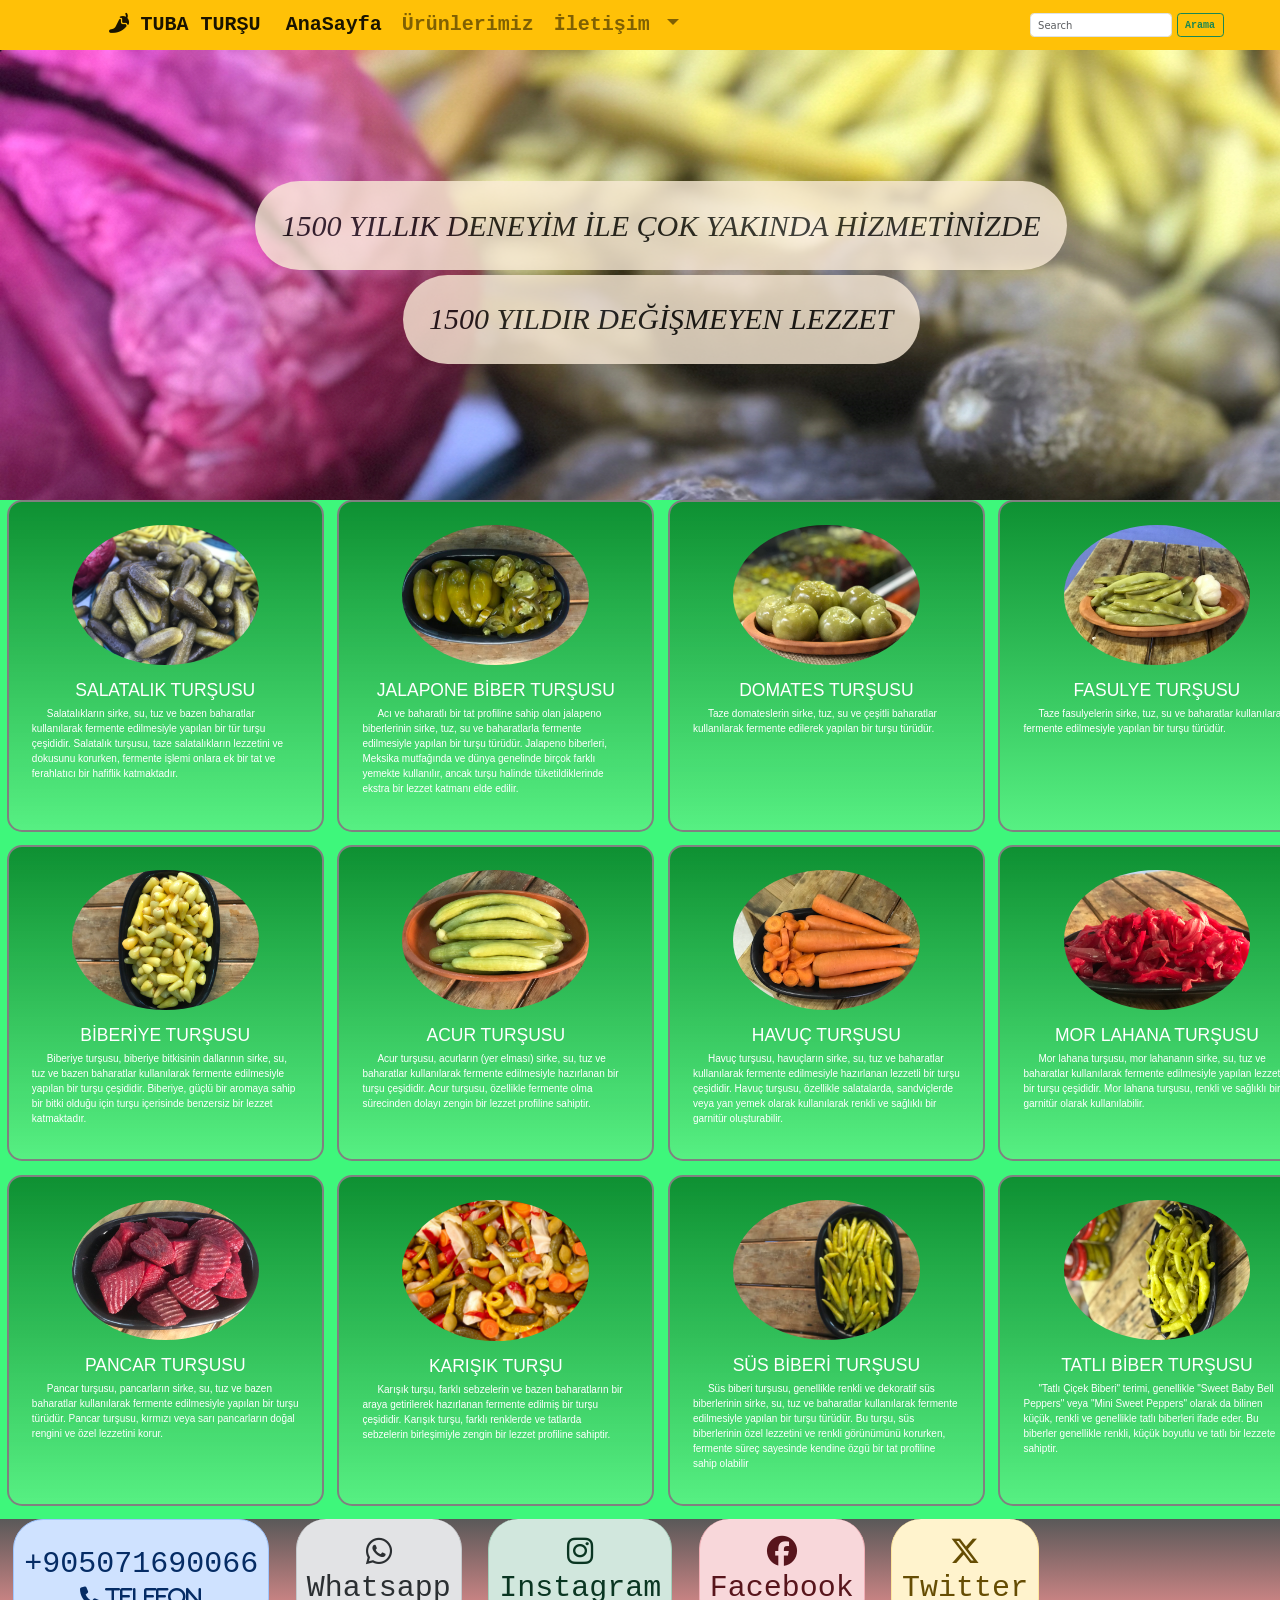
<file: index.html>
<!DOCTYPE html>
<html lang="tr">

<head>
    <meta charset="UTF-8">
    <meta name="viewport" content="width=device-width, initial-scale=1.0">
    <title>TUBA TURŞU</title>
    <link rel="stylesheet" href="https://cdn.jsdelivr.net/npm/bootstrap@4.6.2/dist/css/bootstrap.min.css"
        integrity="sha384-xOolHFLEh07PJGoPkLv1IbcEPTNtaed2xpHsD9ESMhqIYd0nLMwNLD69Npy4HI+N" crossorigin="anonymous">
    <link href="https://cdn.jsdelivr.net/npm/bootstrap@5.1.3/dist/css/bootstrap.min.css" rel="stylesheet"
        integrity="sha384-1BmE4kWBq78iYhFldvKuhfTAU6auU8tT94WrHftjDbrCEXSU1oBoqyl2QvZ6jIW3" crossorigin="anonymous">
    <link rel="stylesheet" href="https://cdnjs.cloudflare.com/ajax/libs/font-awesome/6.5.1/css/all.min.css"
        integrity="sha512-DTOQO9RWCH3ppGqcWaEA1BIZOC6xxalwEsw9c2QQeAIftl+Vegovlnee1c9QX4TctnWMn13TZye+giMm8e2LwA=="
        crossorigin="anonymous" referrerpolicy="no-referrer" />
    <link rel="stylesheet" href="style.css">
    <link rel="icon" href="images/t3.jpg">
</head>

<body>


    <nav class="navbar navbar-expand-lg navbar-light bg-warning ">
        <div class="container">
            <a class="navbar-brand" href="#anasayfa"><i id="anasayfa" class="fa-solid fa-pepper-hot"></i> TUBA TURŞU</a>
            <button class="navbar-toggler" type="button" data-bs-toggle="collapse"
                data-bs-target="#navbarSupportedContent" aria-controls="navbarSupportedContent" aria-expanded="false"
                aria-label="Toggle navigation">
                <span class="navbar-toggler-icon"></span>
            </button>
            <div class="collapse navbar-collapse" id="navbarSupportedContent">
                <ul class="navbar-nav me-auto mb-2 mb-lg-0">
                    <li class="nav-item">
                        <a class="nav-link active" aria-current="page" href="#anasayfa">AnaSayfa</a>
                    </li>
                    <li class="nav-item">
                        <a class="nav-link" href="#ürün">Ürünlerimiz</a>
                    </li>
                    <li class="nav-item dropdown">
                        <a class="nav-link dropdown-toggle" href="#" id="navbarDropdown" role="button"
                            data-bs-toggle="dropdown" aria-expanded="false">
                            İletişim
                        </a>
                        <ul class="dropdown-menu" aria-labelledby="navbarDropdown">
                            <li><a class="dropdown-item" href="#iletisim">Telefon</a></li>
                            <li><a class="dropdown-item" href="#iletisim">Whatsapp</a></li>
                            <li>
                            </li>
                            <li><a class="dropdown-item" href="#iletisim">Instagram</a></li>
                            <li><a class="dropdown-item" href="#iletisim">Facebook</a></li>
                            <li><a class="dropdown-item" href="#iletisim">Twitter</a></li>
                        </ul>
                    </li>
                </ul>
                <form class="d-flex">
                    <input class="form-control me-2" type="search" placeholder="Search" aria-label="Search">
                    <button class="btn btn-outline-success" type="submit">Arama</button>
                </form>
            </div>
        </div>
    </nav>

    <div class="header">

        <h2>1500 YILLIK DENEYİM İLE ÇOK YAKINDA HİZMETİNİZDE </h2>

        <h2>1500 YILDIR DEĞİŞMEYEN LEZZET </h2>

    </div>


    <div class="orta_alan">
        <div class="orta">
            <div class="içerik">
                <img id="ürün" src="/images/t1.jpeg" alt="">
                <br>
                <h3>SALATALIK TURŞUSU</h3>
                <p>Salatalıkların sirke, su, tuz ve bazen baharatlar kullanılarak fermente edilmesiyle yapılan bir tür
                    turşu çeşididir. Salatalık turşusu, taze salatalıkların lezzetini ve dokusunu korurken, fermente
                    işlemi onlara ek bir tat ve ferahlatıcı bir hafiflik katmaktadır.</p>
            </div>
        </div>
        <div class="orta">
            <div class="içerik">
                <img src="/images/t2.jpg" alt="">
                <br>
                <h3>JALAPONE BİBER TURŞUSU</h3>
                <p>Acı ve baharatlı bir tat profiline sahip olan jalapeno biberlerinin sirke, tuz, su ve baharatlarla
                    fermente edilmesiyle yapılan bir turşu türüdür. Jalapeno biberleri, Meksika mutfağında ve dünya
                    genelinde birçok farklı yemekte kullanılır, ancak turşu halinde tüketildiklerinde ekstra bir lezzet
                    katmanı elde edilir. </p>
            </div>
        </div>
        <div class="orta">
            <div class="içerik">
                <img src="/images/t3.jpg" alt="">
                <br>
                <h3>DOMATES TURŞUSU</h3>
                <p>Taze domateslerin sirke, tuz, su ve çeşitli baharatlar kullanılarak fermente edilerek yapılan bir
                    turşu türüdür.</p>
            </div>
        </div>
        <div class="orta">
            <div class="içerik">
                <img src="/images/t4.jpg" alt="">
                <br>
                <h3>FASULYE TURŞUSU</h3>
                <p> Taze fasulyelerin sirke, tuz, su ve baharatlar kullanılarak fermente edilmesiyle yapılan bir turşu
                    türüdür. </p>
            </div>
        </div>
        <div class="orta">
            <div class="içerik">
                <img src="/images/T5.jpg" alt="">
                <br>
                <h3>BİBERİYE TURŞUSU</h3>
                <p>
                    Biberiye turşusu, biberiye bitkisinin dallarının sirke, su, tuz ve bazen baharatlar kullanılarak
                    fermente edilmesiyle yapılan bir turşu çeşididir. Biberiye, güçlü bir aromaya sahip bir bitki olduğu
                    için turşu içerisinde benzersiz bir lezzet katmaktadır. </p>
            </div>
        </div>
        <div class="orta">
            <div class="içerik">
                <img src="/images/T6.jpg" alt="">
                <br>
                <h3>ACUR TURŞUSU</h3>
                <p>Acur turşusu, acurların (yer elması) sirke, su, tuz ve baharatlar kullanılarak fermente edilmesiyle
                    hazırlanan bir turşu çeşididir. Acur turşusu, özellikle fermente olma sürecinden dolayı zengin bir
                    lezzet profiline sahiptir. </p>
            </div>
        </div>
        <div class="orta">
            <div class="içerik">
                <img src="/images/T7.jpg" alt="">
                <br>
                <h3>HAVUÇ TURŞUSU</h3>
                <p>Havuç turşusu, havuçların sirke, su, tuz ve baharatlar kullanılarak fermente edilmesiyle hazırlanan
                    lezzetli bir turşu çeşididir. Havuç turşusu, özellikle salatalarda, sandviçlerde veya yan yemek
                    olarak kullanılarak renkli ve sağlıklı bir garnitür oluşturabilir.</p>
            </div>
        </div>
        <div class="orta">
            <div class="içerik">
                <img src="/images/T8.jpg" alt="">
                <br>
                <h3>MOR LAHANA TURŞUSU</h3>
                <p> Mor lahana turşusu, mor lahananın sirke, su, tuz ve baharatlar kullanılarak fermente edilmesiyle
                    yapılan lezzetli bir turşu çeşididir. Mor lahana turşusu, renkli ve sağlıklı bir garnitür olarak
                    kullanılabilir. </p>
            </div>
        </div>
        <div class="orta">
            <div class="içerik">
                <img src="/images/T9.jpg" alt="">
                <br>
                <h3>PANCAR TURŞUSU</h3>
                <p>
                    Pancar turşusu, pancarların sirke, su, tuz ve bazen baharatlar kullanılarak fermente edilmesiyle
                    yapılan bir turşu türüdür. Pancar turşusu, kırmızı veya sarı pancarların doğal rengini ve özel
                    lezzetini korur. </p>
            </div>
        </div>
        <div class="orta">
            <div class="içerik">
                <img src="/images/T10.png" alt="">
                <br>
                <h3>KARIŞIK TURŞU</h3>
                <p>
                    Karışık turşu, farklı sebzelerin ve bazen baharatların bir araya getirilerek hazırlanan fermente
                    edilmiş bir turşu çeşididir. Karışık turşu, farklı renklerde ve tatlarda sebzelerin birleşimiyle
                    zengin bir lezzet profiline sahiptir. </p>
            </div>
        </div>
        <div class="orta">
            <div class="içerik">
                <img src="/images/T11.jpg" alt="">
                <br>
                <h3>SÜS BİBERİ TURŞUSU</h3>
                <p>Süs biberi turşusu, genellikle renkli ve dekoratif süs biberlerinin sirke, su, tuz ve baharatlar
                    kullanılarak fermente edilmesiyle yapılan bir turşu türüdür. Bu turşu, süs biberlerinin özel
                    lezzetini ve renkli görünümünü korurken, fermente süreç sayesinde kendine özgü bir tat profiline
                    sahip olabilir</p>
            </div>
        </div>
        <div class="orta">
            <div class="içerik">
                <img src="/images/T12.jpg" alt="">
                <br>
                <h3>TATLI BİBER TURŞUSU</h3>
                <p>
                    "Tatlı Çiçek Biberi" terimi, genellikle "Sweet Baby Bell Peppers" veya "Mini Sweet Peppers" olarak
                    da bilinen küçük, renkli ve genellikle tatlı biberleri ifade eder. Bu biberler genellikle renkli,
                    küçük boyutlu ve tatlı bir lezzete sahiptir. </p>
            </div>
        </div>
    </div>

    <footer>


        <div class="list-group">

            <a href="tel:+905071690066" class="list-group-item list-group-item-action list-group-item-primary">
                <span class="text-hotline">+905071690066</span>
                <i class="fa-solid fa-phone"> TELEFON</i>

            </a>
            <a href="https://api.whatsapp.com/send?phone=905071690066&amp;text=Ürünler Hakkında Bilgi Almak İstiyorum"
                class="list-group-item list-group-item-action list-group-item-secondary" target="_blank"><i
                    class="fa-brands fa-whatsapp"></i> Whatsapp</a>
            <a id="iletisim" href="https://www.instagram.com/hsyn.gny.20?utm_source=qr&igsh=MWhkcWxtMHl6aXF6Mg=="
                class="list-group-item list-group-item-action list-group-item-success" target="_blank"><i
                    class="fa-brands fa-instagram"></i>Instagram</a>
            <a href="https://www.facebook.com/DERBEDERDEREBEYLER?mibextid=ZbWKwL"
                class="list-group-item list-group-item-action list-group-item-danger" target="_blank"><i
                    class="fa-brands fa-facebook"></i>Facebook</a>
            <a href="https://twitter.com/HseyinG12836843?t=Ln1jgkwwt8vDwisR-fvYXQ&s=09"
                class="list-group-item list-group-item-action list-group-item-warning" target="_blank"><i
                    class="fa-brands fa-x-twitter"></i>Twitter</a>
            <div id="mapdiv"> <a href="#" id="maps" class=""><iframe
                        src="https://www.google.com/maps/embed?pb=!1m18!1m12!1m3!1d3153.247721471231!2d29.079214588742214!3d37.78423393938686!2m3!1f0!2f0!3f0!3m2!1i1024!2i768!4f13.1!3m3!1m2!1s0x14c73fb12c923739%3A0x619973d3f3777bc6!2sBayramyeri%20Meydan%C4%B1!5e0!3m2!1str!2str!4v1705404227056!5m2!1str!2str"
                        width="300" height="103" style="border:0;" allowfullscreen="" loading="lazy"
                        referrerpolicy="no-referrer-when-downgrade"></iframe></a></div>
            <a href="#anasayfa" class="list-group-item list-group-item-action"><i class="fa-solid fa-arrow-up"></i>BAŞA
                DÖN </a>
        </div>
    </footer>























    <script src="https://cdn.jsdelivr.net/npm/@popperjs/core@2.10.2/dist/umd/popper.min.js"
        integrity="sha384-7+zCNj/IqJ95wo16oMtfsKbZ9ccEh31eOz1HGyDuCQ6wgnyJNSYdrPa03rtR1zdB"
        crossorigin="anonymous"></script>
    <script src="https://cdn.jsdelivr.net/npm/bootstrap@5.1.3/dist/js/bootstrap.min.js"
        integrity="sha384-QJHtvGhmr9XOIpI6YVutG+2QOK9T+ZnN4kzFN1RtK3zEFEIsxhlmWl5/YESvpZ13"
        crossorigin="anonymous"></script>
    <script src="https://cdn.jsdelivr.net/npm/jquery@3.5.1/dist/jquery.slim.min.js"
        integrity="sha384-DfXdz2htPH0lsSSs5nCTpuj/zy4C+OGpamoFVy38MVBnE+IbbVYUew+OrCXaRkfj"
        crossorigin="anonymous"></script>
    <script src="https://cdn.jsdelivr.net/npm/popper.js@1.16.1/dist/umd/popper.min.js"
        integrity="sha384-9/reFTGAW83EW2RDu2S0VKaIzap3H66lZH81PoYlFhbGU+6BZp6G7niu735Sk7lN"
        crossorigin="anonymous"></script>
    <script src="https://cdn.jsdelivr.net/npm/bootstrap@4.6.2/dist/js/bootstrap.min.js"
        integrity="sha384-+sLIOodYLS7CIrQpBjl+C7nPvqq+FbNUBDunl/OZv93DB7Ln/533i8e/mZXLi/P+"
        crossorigin="anonymous"></script>
</body>

</html>
</file>
<file: style.css>
html {
    margin: 0;
    padding: 0;
    display: flex;
    /* CSS'de display: flex; kullanıldığında, 
    belirli bir elemanın içindeki çocuk elemanları düzenlemek için kullanılan bir düzen modeli olan Flexbox'u etkinleştirirsiniz. 
    Flexbox, esnek ve dinamik bir düzenleme sistemidir ve özellikle elemanları hizalamak, düzenlemek ve dağıtmak için kullanılır.
    
    display: flex; dediğinizde, aşağıdaki gibi bir dizi özellik ve değer devreye girer: 

    flex-direction: Bu özellik, flex konteynerindeki öğelerin düzenini belirler. 
    Varsayılan değeri rowdur, yani öğeler soldan sağa doğru sıralanır. 
    Ancak, column, row-reverse, column-reverse gibi değerlerle dikey veya ters sıralama sağlayabilirsiniz.    
    
    justify-content: Bu özellik, öğeleri flex konteyneri içinde yatay (yatay eksende) nasıl hizalayacağınızı belirler.
    flex-start, flex-end, center, space-between, space-around ve space-evenly gibi değerler kullanabilirsiniz. 

    align-items: Bu özellik, öğeleri flex konteyneri içinde dikey (dikey eksende) nasıl hizalayacağınızı belirler. 
    flex-start, flex-end, center, baseline ve stretch gibi değerler kullanabilirsiniz. 

    align-self: Bu özellik, belirli bir flex öğesinin dikey hizalamasını belirlemenizi sağlar ve 
    align-items özelliğinden bağımsız olarak çalışır. */
    flex-direction: row;
    /* sütun sıralaması yapıyor */
    align-items: center;
    /* sütunları ortalıyor */
    box-sizing: border-box;
    /* borderların kapladığı alan genişliği etkilemeyecek şekilde oluşuyor. */

}

html {
    font-size: 10px;
}

.fa-solid {
    font-size: 1.5rem;
}

.navbar {
    flex-direction: row;
}


.header {
    display: flex;
    align-items: center;
    justify-content: center;
    background-image: url(/images/t1.jpeg);
    height: 50vh;
    color: rgb(19, 18, 18);
    flex-direction: column;
}

h2 {
    font-size: 30px;
    font-style: oblique;
    font-family: Georgia, 'Times New Roman', Times, serif;
    text-align: center;
    background-color: antiquewhite;
    padding: 2%;
    border-radius: 45px;
    opacity: 0.8;
}


.nav-link,
.dropdown-item,
.dropdown-menu,
.navbar-brand {
    font-size: 2rem;
    font-weight: bold;
    margin-left: 1rem;
    font-family: 'Courier New', Courier, monospace;

}

.fa-solid {
    font-size: 2rem;
}

.btn {
    font-family: 'Courier New', Courier, monospace;
    font-weight: bold;
}

.rounded,
.container-sm {
    display: inline-block;
    align-items: center;
    max-width: auto;
}

img {
    width: 70%;
    border-radius: 50%;
    transition: 1s;
}

img:hover {
    transform: scale(1.2);
    cursor: pointer;
}

.orta_alan {
    display: flex;
    flex-direction: row;
    width: 100%;
    background-color: rgb(62, 247, 123);
    justify-content: space-around;
    flex-wrap: wrap;

}

.orta {
    width: 24%;
    border: 2px solid gray;
    border-radius: 15px;
    padding: 1%;
    background: linear-gradient(rgba(2, 119, 32, 0.8), rgba(111, 233, 138, 0.5));
    margin-bottom: 1%;
}

.orta .içerik {
    display: flex;
    justify-content: center;
    align-items: center;
    flex-direction: column;
    padding: 10px;
    font-family: Verdana, Geneva, Tahoma, sans-serif;
    color: white;
}

p {
    text-indent: 15px;
}

h3:hover {
    color: black;
    background-color: white;
    border-radius: 15px;
    cursor: pointer;
    padding: 2%;
}

p:hover {
    color: black;
    background-color: white;
    border-radius: 15px;
    cursor: pointer;
    padding: 2%;
    font-size: 15px;
}


footer {
    background: linear-gradient(rgba(48, 47, 47, 0.8), rgba(219, 36, 36, 0.5));
    display: flex;
    align-items: center;
    justify-content: center;

}

.list-group {
    display: flex;
    flex-direction: row;
    width: 100%;
    height: 110px;   
    border-radius: 30px;
}

.list-group-item {
    font-size: 30px;    
    display: flex;
    align-items: center;
    justify-content: center;
    flex-direction: column;
    flex-wrap: wrap;
    font-family:'Courier New', Courier, monospace;
    margin-left: 1%;
    margin-right: 1%;
    border-radius: 30px;
}

.phone{
    font-size: 20px;
}

#mapdiv{
    display: flex;
    flex-direction: column;
    align-items: center;
    justify-content: center;
    width: 100%;
}

#maps{
    padding: 4px;
}

@media only screen and (max-width:992px) {
    .orta_alan {
        flex-wrap: wrap;
    }

    .orta {
        width: 48%;
    }

    h2 {
        font-size: 40px;
        text-align: center;
        flex-wrap: wrap;
    }

    .list-group{
        font-size: 15px;
        flex-wrap: wrap;
        width: 100%;
       margin-top: -520px;
    }

    footer{
        height: 650px;
    }

}

@media only screen and (max-width:768px) {
    .orta_alan {
        flex-wrap: wrap;
    }

    .orta {
        width: 100%;
    }

    .header {
        display: flex;
        flex-direction: column;
        align-items: center;
        justify-content: center;
    }

    h2 {
        font-size: 20px;
        text-align: center;
        flex-wrap: wrap;
    }

    .list-group{
        display: flex;
        flex-direction: row;
        width: 100%;
    }

}
</file>
